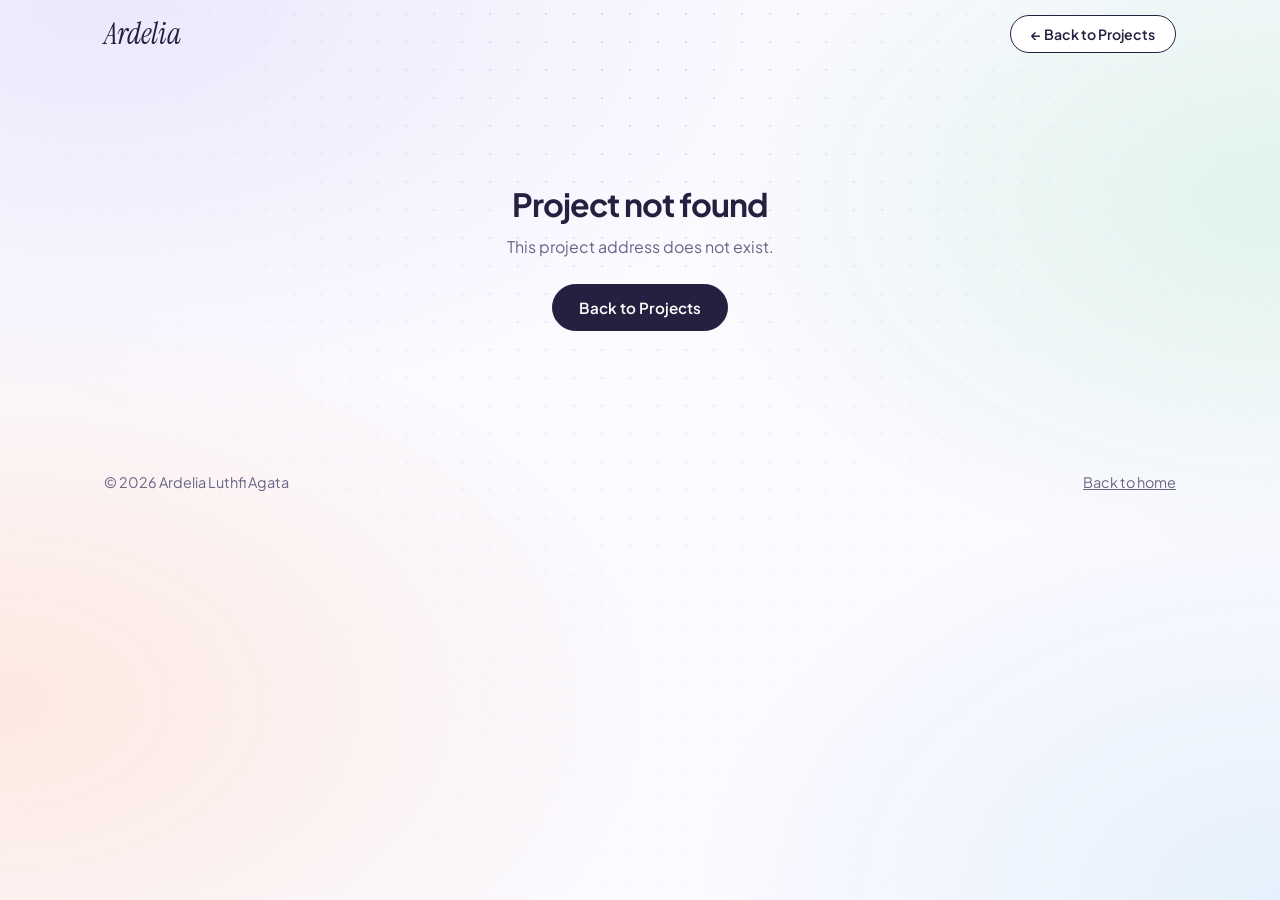
<file: portfolio/project.html>
<!DOCTYPE html>
<html lang="en">
<head>
<meta charset="utf-8">
<meta name="viewport" content="width=device-width, initial-scale=1">
<title>Project</title>
<link rel="preconnect" href="https://fonts.googleapis.com">
<link rel="preconnect" href="https://fonts.gstatic.com" crossorigin>
<link href="https://fonts.googleapis.com/css2?family=Instrument+Serif:ital@0;1&family=Plus+Jakarta+Sans:wght@400;500;600;700;800&display=swap" rel="stylesheet">
<link rel="stylesheet" href="style.css">
<style>
.crumb{display:flex;flex-wrap:wrap;gap:6px;font-size:.88rem;color:var(--mut);margin-bottom:24px}
.crumb a{color:inherit}.crumb [aria-current]{color:var(--ink);font-weight:600}
.phero{padding:48px 0 56px;border-radius:0 0 48px 48px}
.phero h1{font-size:clamp(2rem,5vw,3.4rem);margin:14px 0 8px;max-width:22ch}
.phero .sub{font:italic 1.4rem var(--serif);color:#4a4468}
.phero .sum{max-width:62ch;margin:16px 0;color:#3f3a5c}
.read{max-width:760px;margin:0 auto;padding:0 24px}
.blk{padding:34px 0;border-bottom:1px solid var(--line)}
.blk h2{font-size:1.5rem;margin-bottom:12px}
.blk p,.blk li{color:#4a4468}.blk ul{padding-left:22px;display:grid;gap:6px}
.gtitle{padding-top:44px}.gtitle h2{font-size:1.5rem}
.slider{max-width:600px;margin:0 auto;padding:18px 24px 44px;position:relative}
.strack{display:flex;gap:16px;overflow-x:auto;scroll-snap-type:x mandatory;scrollbar-width:none;border-radius:22px}
.strack::-webkit-scrollbar{display:none}
.sbtn{position:absolute;top:calc(50% - 40px);width:46px;height:46px;border-radius:50%;border:1.5px solid var(--ink);background:#fff;font-size:1.4rem;cursor:pointer;box-shadow:3px 3px 0 var(--lav);z-index:2}
.sbtn.l{left:36px}.sbtn.r{right:36px}
.sdots{display:flex;justify-content:center;gap:8px;margin-top:18px}
.sdots button{width:10px;height:10px;padding:0;border:0;border-radius:999px;background:#D5CCEE;cursor:pointer;transition:width .2s,background .2s}
.sdots button[aria-current="true"]{width:28px;background:var(--ac)}
.slide{flex:0 0 100%;scroll-snap-align:center;margin:0;background:#fff;border:1px solid var(--line);border-radius:22px;padding:12px}
.gi{all:unset;display:block;width:100%;cursor:zoom-in;background:var(--lav);border-radius:14px;overflow:hidden}
.gi:focus-visible{outline:3px solid var(--ac);outline-offset:3px}
.slide img{width:100%;height:auto;max-height:360px;object-fit:contain;display:block}
.slide figcaption{font-size:.85rem;color:var(--mut);padding:10px 4px 2px}
.plinks{padding:32px 0;display:flex;gap:10px;flex-wrap:wrap}
.pn2{display:grid;grid-template-columns:1fr 1fr;gap:16px;max-width:1040px;margin:0 auto;padding:30px 24px 60px}
.pn2 a{text-decoration:none;background:#fff;border:1px solid var(--line);border-radius:22px;padding:20px 24px;transition:transform .2s,box-shadow .2s}
.pn2 a:hover{transform:translateY(-3px);box-shadow:0 14px 30px #25203f14}
.pn2 small{display:block;color:var(--mut);font-size:.8rem;font-weight:600}.pn2 b{font-size:1.05rem}
.pn2 .nx{text-align:right;grid-column:2}
#lb{overflow:visible}#lb img{max-height:80vh;object-fit:contain}
#lbCap{color:#fff;text-align:center;padding:10px;font-size:.9rem;margin:0}
.lbn{position:absolute;top:45%;width:44px;height:44px;border-radius:50%;border:0;background:#fff;font-size:1.4rem;cursor:pointer}
#lbP{left:10px}#lbN{right:10px}
.nf{padding:120px 0;text-align:center}
@media(max-width:700px){.pn2{grid-template-columns:1fr}.sbtn.l{left:30px}.sbtn.r{right:30px}.pn2 .nx{grid-column:1;text-align:left}.phero{border-radius:0 0 32px 32px}}
</style>
</head>
<body>
<header class="nav"><div class="wrap">
  <a class="logo" href="index.html" id="logo"></a>
  <a class="btn ghost sm" href="index.html#projects">← Back to Projects</a>
</div></header>
<main id="main"></main>
<footer><div class="wrap"><span id="foot"></span><a href="index.html">Back to home</a></div></footer>
<dialog id="lb"><button class="close" id="lbClose" aria-label="Close">×</button>
  <button class="lbn" id="lbP" aria-label="Previous image">‹</button><button class="lbn" id="lbN" aria-label="Next image">›</button>
  <img id="lbImg" alt=""><p id="lbCap"></p></dialog>
<script src="data.js"></script>
<script>
const D=DATA,$=id=>document.getElementById(id);
const clean=t=>String(t||"").replace(/\s*\[[^\]]*\]/g,"").trim();   // hides unfilled [Edit: ...] notes
const items=a=>(Array.isArray(a)?a:[a]).map(clean).filter(Boolean);
const okUrl=u=>/^(https?:\/\/|[\w][\w./%-]*(\?[\w=&%-]*)?(#[\w-]*)?$)/i.test(u||"");
const bg=c=>"var(--"+(c||"lav")+")";

const paperAsProject=p=>({slug:p.slug,color:"sky",kind:"research",type:"Research",title:p.title,sub:p.label,meta:"",tags:p.chips,summary:"",overview:p.text,images:p.images,links:p.link?[{label:"Read paper",url:p.link}]:[]});
const ALL=[...D.projects,paperAsProject(D.paper)];
const slug=new URLSearchParams(location.search).get("p");
const i=ALL.findIndex(x=>x.slug===slug), p=ALL[i];

function sec(h,v){const a=items(v);if(!a.length)return"";
  return '<div class="blk"><h2>'+h+'</h2>'+(Array.isArray(v)?'<ul>'+a.map(x=>"<li>"+x+"</li>").join("")+'</ul>':"<p>"+a[0]+"</p>")+'</div>'}

let shown=[],cur=0;
function lb(n){cur=(n+shown.length)%shown.length;$("lbImg").src=shown[cur].s;$("lbImg").alt=shown[cur].c||"";$("lbCap").textContent=shown[cur].c||"";
  $("lbP").hidden=$("lbN").hidden=shown.length<2;if(!$("lb").open)$("lb").showModal()}

async function build(){
  $("logo").textContent=D.name.split(" ")[0];$("foot").textContent="© "+new Date().getFullYear()+" "+D.name;
  if(!p){document.title="Project not found";$("main").innerHTML='<div class="nf wrap"><h1>Project not found</h1><p class="lead" style="margin:12px auto 24px">This project address does not exist.</p><a class="btn" href="index.html#projects">Back to Projects</a></div>';return}
  document.title=p.title+" · "+D.name;
  const h={sm:"Summary",ov:"Overview & Background",an:"Analysis",so:"Solution & Design",co:"My Contribution & Tools",ou:"Outcome & Deliverables"};   /* same titles for every project */
  const isRes=p.kind==="research";
  const crumb='<nav class="crumb" aria-label="Breadcrumb"><a href="index.html">Home</a> / <a href="index.html#'+(isRes?"research":"projects")+'">'+(isRes?"Research & Publications":"Selected Projects")+'</a> / <span aria-current="page">'+p.title+'</span></nav>';
  const chips=[p.sub,p.meta].filter(Boolean).map(x=>'<span class="pill">'+x+'</span>').join(" ")+" "+(p.tags||[]).map(t=>'<span class="chip">'+t+'</span>').join("");
  /* only images that actually load are shown */
  const imgs=await Promise.all((p.images||[]).filter(m=>m&&m.s).map(m=>new Promise(r=>{const im=new Image();im.onload=()=>r(m);im.onerror=()=>r(null);im.src=m.s})));
  shown=imgs.filter(Boolean);
  const gal=shown.length?'<div class="read gtitle"><h2>Project evidence</h2></div><div class="slider"><div class="strack" id="strack" tabindex="0" aria-label="Project evidence slides">'+shown.map((m,k)=>'<figure class="slide"><button class="gi" data-k="'+k+'" aria-label="Enlarge image'+(m.c?": "+m.c:"")+'"><img src="'+m.s+'" alt="'+(m.c||p.title)+'"></button>'+(m.c?'<figcaption>'+m.c+'</figcaption>':"")+'</figure>').join("")+'</div>'+(shown.length>1?'<button class="sbtn l" id="sPrev" aria-label="Previous slide">‹</button><button class="sbtn r" id="sNext" aria-label="Next slide">›</button><div class="sdots" id="sdots">'+shown.map((_,k)=>'<button aria-label="Go to slide '+(k+1)+'"></button>').join("")+'</div>':"")+'</div>':"";
  const links=(p.links||[]).filter(l=>l&&l.label&&okUrl(l.url));
  const lk=links.length?'<div class="plinks">'+links.map(l=>'<a class="btn ghost" href="'+l.url+'"'+(/^https?:/i.test(l.url)?' target="_blank" rel="noopener"':"")+'>'+l.label+(/^https?:/i.test(l.url)?" ↗":"")+'</a>').join("")+'</div>':"";
  const pv=i>0&&i<D.projects.length?D.projects[i-1]:null, nx=i>=0&&i<D.projects.length-1?D.projects[i+1]:null;
  const nav=(pv||nx)?'<div class="pn2">'+(pv?'<a href="project.html?p='+pv.slug+'"><small>← Previous project</small><b>'+pv.title+'</b></a>':"<span></span>")+(nx?'<a class="nx" href="project.html?p='+nx.slug+'"><small>Next project →</small><b>'+nx.title+'</b></a>':"")+'</div>':"";
  $("main").innerHTML='<div class="phero" style="background:'+bg(p.color)+'"><div class="wrap">'+crumb+'<span class="pill">'+p.type+'</span><h1>'+p.title+'</h1>'+(p.sub&&!isRes?'<div class="sub">'+p.sub+'</div>':"")+'<div class="chips">'+chips+'</div></div></div>'+
    '<div class="read">'+sec(h.sm,p.summary)+sec(h.ov,p.overview)+sec(h.an,p.analysis)+sec(h.so,p.solution)+'</div>'+gal+
    '<div class="read">'+sec(h.co,p.contribution)+sec(h.ou,p.outcome)+lk+'</div>'+nav;
  document.querySelectorAll(".gi").forEach(b=>b.onclick=()=>lb(+b.dataset.k));
  const tr=$("strack");
  if(tr&&shown.length>1){
    const dots=[...document.querySelectorAll("#sdots button")],step=()=>tr.clientWidth+16;
    const idx=()=>Math.round(tr.scrollLeft/step());
    const go=k=>tr.scrollTo({left:((k+shown.length)%shown.length)*step(),behavior:"smooth"});
    const mark=()=>dots.forEach((d,k)=>d.setAttribute("aria-current",k===idx()));
    tr.addEventListener("scroll",mark);mark();
    dots.forEach((d,k)=>d.onclick=()=>go(k));
    $("sPrev").onclick=()=>go(idx()-1);$("sNext").onclick=()=>go(idx()+1);
    tr.addEventListener("keydown",e=>{if(e.key==="ArrowLeft")go(idx()-1);if(e.key==="ArrowRight")go(idx()+1)});
  }
}
$("lbClose").onclick=()=>$("lb").close();$("lbP").onclick=()=>lb(cur-1);$("lbN").onclick=()=>lb(cur+1);
$("lb").addEventListener("click",e=>{if(e.target===$("lb"))$("lb").close()});
document.addEventListener("keydown",e=>{if($("lb").open&&shown.length>1){if(e.key==="ArrowLeft")lb(cur-1);if(e.key==="ArrowRight")lb(cur+1)}});
build();
</script>
</body>
</html>
</file>
<file: portfolio/style.css>
:root{--bg:#FBFAFF;--ink:#25203F;--mut:#6A6486;--line:#E8E2F7;--lav:#E3DBFA;--mint:#D3F0E3;--peach:#FFE0D2;--butter:#FFF3C9;--sky:#D6EBFA;--ac:#6F57D9;
--sans:'Plus Jakarta Sans',system-ui,sans-serif;--serif:'Instrument Serif',Georgia,serif}
*{box-sizing:border-box;margin:0}
html{scroll-behavior:smooth;scroll-padding-top:90px}
body{font:400 1rem/1.65 var(--sans);color:var(--ink);background:var(--bg);overflow-x:hidden}
a{color:inherit}
:focus-visible{outline:3px solid var(--ac);outline-offset:3px;border-radius:8px}
.wrap{max-width:1120px;margin:0 auto;padding:0 24px}
section{padding:96px 0}
h1,h2,h3{font-weight:700;letter-spacing:-.03em;line-height:1.08}
em{font-family:var(--serif);font-style:italic;font-weight:400;color:var(--ac);letter-spacing:-.01em}
h2{font-size:clamp(2.2rem,5vw,3.4rem)}
h2 em{font-size:1.12em}
.lead{color:var(--mut);max-width:58ch;margin:12px 0 40px}
.btn{display:inline-flex;gap:8px;align-items:center;padding:13px 26px;border-radius:999px;font:600 .95rem var(--sans);text-decoration:none;border:1.5px solid var(--ink);background:var(--ink);color:#fff;cursor:pointer;transition:transform .15s,box-shadow .15s}
.btn:hover{transform:translateY(-2px);box-shadow:0 8px 20px #6f57d933}
.btn.ghost{background:#fff;color:var(--ink)}
.btn.sm{padding:9px 20px;font-size:.88rem}
.pill{display:inline-block;background:#ffffffb8;padding:4px 13px;border-radius:999px;font-size:.8rem;font-weight:600}

/* nav */
header.nav{position:sticky;top:0;z-index:30;padding:14px 0}
.nav .wrap{display:flex;justify-content:space-between;align-items:center}
.logo{font:italic 1.9rem var(--serif);text-decoration:none}
.menu{display:flex;gap:4px;background:#ffffffcc;backdrop-filter:blur(12px);border:1px solid var(--line);padding:6px;border-radius:999px}
.menu a{text-decoration:none;font-size:.88rem;font-weight:500;padding:8px 16px;border-radius:999px;color:var(--mut);transition:.2s}
.menu a:hover{color:var(--ink)}
.menu a.on{background:var(--ink);color:#fff}

/* hero */
.hero{padding:56px 0 80px}
.hero .wrap{display:grid;grid-template-columns:1.1fr .9fr;gap:56px;align-items:center}
.hero .tag{display:inline-flex;gap:8px;align-items:center;background:#fff;border:1px solid var(--line);padding:6px 16px;border-radius:999px;font-size:.85rem;font-weight:600;color:var(--mut);margin-bottom:22px}
.hero .tag::before{content:"";width:8px;height:8px;border-radius:50%;background:#5BC99B}
.hero h1{font-size:clamp(2.6rem,6vw,4.6rem);margin-bottom:22px}
.hero h1 em{font-size:1.1em}
.hero p.t{color:var(--mut);max-width:50ch;margin-bottom:30px}
.cta{display:flex;gap:12px;flex-wrap:wrap}
.hero small{display:block;margin-top:28px;color:var(--mut);font-size:.9rem}
.photo{position:relative;max-width:420px;justify-self:center;width:100%}
.arch{aspect-ratio:4/5;border-radius:200px 200px 36px 36px;background:linear-gradient(160deg,var(--lav),var(--peach));overflow:hidden;display:grid;place-items:center;position:relative}
.arch img{position:absolute;inset:0;width:100%;height:100%;object-fit:cover}
.arch span{font:italic 6rem var(--serif);color:#ffffffcc}
.float{position:absolute;background:#fff;border-radius:20px;padding:12px 18px;box-shadow:0 12px 30px #6f57d92e;font-size:.85rem;font-weight:600;line-height:1.3}
.float b{display:block;font-size:1.5rem;letter-spacing:-.03em}
.f1{left:-28px;bottom:70px;background:var(--mint)}.f2{right:-20px;top:70px;background:var(--butter)}
.dots{position:absolute;right:-26px;bottom:-26px;width:110px;height:110px;background-image:radial-gradient(var(--ac) 1.6px,transparent 1.6px);background-size:14px 14px;opacity:.35;z-index:-1}

/* about + skills */
.about-grid{display:grid;grid-template-columns:1.1fr 1fr;gap:48px;margin-bottom:44px}
.about-grid p{color:#4a4468}.about-grid p+p{margin-top:14px}
.focus{display:grid;grid-template-columns:repeat(3,1fr);gap:16px}
.card{border-radius:28px;padding:28px}
.card h3{font-size:1.2rem;margin-bottom:8px}.card p{font-size:.93rem;color:#4a4468}
.mint{background:var(--mint)}.sky{background:var(--sky)}.peach{background:var(--peach)}.butter{background:var(--butter)}.lav{background:var(--lav)}
.sgrid{display:grid;grid-template-columns:repeat(3,1fr);gap:16px}
.skill{background:#fff;border:1px solid var(--line);border-radius:28px;padding:26px;display:flex;flex-direction:column;gap:12px}
.skill .ic{width:46px;height:46px;border-radius:14px;display:grid;place-items:center;font-size:1.3rem}
.skill h3{font-size:1.1rem}.skill p{font-size:.9rem;color:var(--mut)}
.chips{display:flex;flex-wrap:wrap;gap:8px}
.chip{background:var(--bg);border:1px solid var(--line);padding:4px 12px;border-radius:999px;font-size:.8rem;font-weight:500}
.applied{margin-top:auto;border-top:1px dashed var(--line);padding-top:12px;font-size:.82rem;color:var(--mut)}
.applied button{all:unset;cursor:pointer;color:var(--ink);font-weight:600;text-decoration:underline;text-underline-offset:3px;margin-right:12px}

/* skills & toolbox */
#skills h2 em{color:#5B7DB1}
.sk-grid{display:grid;grid-template-columns:repeat(3,1fr);gap:18px}
.sk{background:#fff;border:1px solid var(--line);border-radius:20px;padding:24px;display:flex;flex-direction:column;gap:12px;transition:transform .2s,box-shadow .2s}
.sk:hover{transform:translateY(-3px);box-shadow:0 14px 30px #25203f14}
.sk-top{display:flex;justify-content:space-between;align-items:flex-start}
.sk-ic,.pn-ic{width:42px;height:42px;border-radius:12px;display:grid;place-items:center;color:var(--ink)}
.sk-ic svg,.pn-ic svg{width:21px;height:21px;fill:none;stroke:currentColor;stroke-width:1.8;stroke-linecap:round;stroke-linejoin:round}
.sk-n{font:italic 1.3rem var(--serif);color:#B3ACCB}
.sk h3{font-size:1.1rem}.sk p{font-size:.9rem;color:var(--mut)}
.tgs{display:flex;flex-wrap:wrap;gap:7px}
.tg{background:#F3F0FC;border:1px solid var(--line);padding:3px 11px;border-radius:999px;font-size:.76rem;font-weight:500}
.ap{margin-top:auto;border-top:1px dashed var(--line);padding-top:12px;font-size:.84rem}
.ap small{display:block;font-size:.68rem;font-weight:700;letter-spacing:.1em;color:#9A93B5;margin-bottom:4px}
.ap a{all:unset;cursor:pointer;font-weight:600;text-decoration:underline;text-underline-offset:3px;transition:color .2s}
.ap a:hover{color:var(--ac)}
.ap a:focus-visible{outline:3px solid var(--ac);outline-offset:3px;border-radius:6px}
.soft{grid-column:3;grid-row:2;background:#1E2B4D;color:#E6ECFA;border-radius:22px;padding:26px;position:relative;overflow:hidden;display:flex;flex-direction:column;gap:10px}
.soft::before{content:"";position:absolute;right:-70px;top:-70px;width:240px;height:240px;border-radius:50%;background:radial-gradient(#7B9BE055,transparent 70%)}
.soft>*{position:relative}
.soft-h{display:flex;gap:12px;align-items:center;margin-bottom:6px}
.soft-h .pn-ic{background:#ffffff1a;color:#fff}.soft-h h3{font-size:1.2rem;color:#fff}
.si{background:#ffffff0f;border:1px solid #ffffff1f;border-radius:14px;padding:10px 14px;transition:background .2s}
.si:hover{background:#ffffff1a}
.si b{display:block;font-size:.9rem;color:#fff}.si span{font-size:.8rem;color:#B9C6E4}
.sk-low{display:grid;grid-template-columns:2fr 1fr;gap:18px;margin-top:18px}
.pn{border-radius:22px;padding:26px}
.tool{background:#fff;border:1px solid var(--line)}.lang{background:var(--sky)}
.pn-h{display:flex;gap:12px;align-items:center;margin-bottom:16px}
.tool .pn-ic{background:var(--lav)}.lang .pn-ic{background:#ffffffb0}
.pn-h h3{font-size:1.2rem}
.cat+.cat{border-top:1px solid var(--line);margin-top:14px;padding-top:14px}
.cat h4{font-size:.72rem;font-weight:700;letter-spacing:.1em;text-transform:uppercase;color:#8b84a8;margin-bottom:8px}
.lrow+.lrow{border-top:1px solid #25203f1f;margin-top:14px;padding-top:14px}
.lrow b{display:block}.lrow span{color:#4a4468;font-size:.92rem}
@media(max-width:1000px){.sk-grid{grid-template-columns:repeat(2,1fr)}.soft{grid-column:1/-1;grid-row:auto}}
@media(max-width:700px){.sk-grid,.sk-low{grid-template-columns:1fr}}

/* projects */
.pgrid{display:grid;grid-template-columns:repeat(2,1fr);gap:22px}
.proj{all:unset;box-sizing:border-box;cursor:pointer;background:#fff;border:1px solid var(--line);border-radius:32px;padding:10px;display:flex;flex-direction:column;transition:transform .2s,box-shadow .2s}
.proj:hover{transform:translateY(-5px);box-shadow:0 18px 40px #6f57d922}
.proj:focus-visible{outline:3px solid var(--ac);outline-offset:3px}
.thumb{height:260px;border-radius:24px;position:relative;overflow:hidden;display:grid;place-items:center}
.thumb img{position:absolute;inset:0;width:100%;height:100%;object-fit:cover}
.thumb .n{position:absolute;left:18px;top:12px;font:italic 1.9rem var(--serif)}
.thumb .pill{position:absolute;right:14px;top:14px}
.thumb .hint{font:italic 1.5rem var(--serif);color:#25203f66;text-align:center;padding:0 30px}
.pbody{padding:20px 18px 14px;display:flex;flex-direction:column;gap:8px}
.pbody h3{font-size:1.25rem}
.pbody .sub{font:italic 1.05rem var(--serif);color:var(--mut)}
.pbody p{font-size:.9rem;color:#4a4468}
.pbody .chips{margin-top:6px}

/* modal / carousel */
dialog{border:0;border-radius:32px;max-width:780px;width:calc(100% - 28px);padding:0;background:var(--bg);color:var(--ink);max-height:90vh;overflow:auto}
dialog::backdrop{background:#25203f66;backdrop-filter:blur(3px)}
.close{position:sticky;top:14px;float:right;margin:14px 14px 0 0;z-index:5;width:40px;height:40px;border-radius:50%;border:0;background:#fff;box-shadow:0 4px 14px #0002;font-size:1.3rem;cursor:pointer}
.mhead{padding:30px 32px 22px}
.mhead h3{font-size:1.9rem;margin:12px 0 4px;padding-right:36px}
.mbody{padding:0 32px 34px}
.mbody h4{font-size:1.05rem;margin:26px 0 6px;display:flex;gap:10px;align-items:center}
.mbody h4 i{font:italic 1rem var(--serif);background:var(--lav);width:28px;height:28px;border-radius:50%;display:grid;place-items:center}
.mbody p,.mbody li{color:#4a4468;font-size:.95rem}.mbody ul{padding-left:20px}
.links{margin-top:24px;display:flex;gap:10px;flex-wrap:wrap}
.car{position:relative;border-radius:24px;overflow:hidden;background:var(--lav);aspect-ratio:16/10;margin:10px 0}
.car img{width:100%;height:100%;object-fit:cover;cursor:zoom-in;display:block}
.car .cap{position:absolute;left:14px;bottom:14px;right:140px;background:#ffffffe6;border-radius:12px;padding:6px 12px;font-size:.8rem;font-weight:500}
.car .ctl{position:absolute;right:14px;bottom:14px;background:#fff;border-radius:999px;display:flex;align-items:center;gap:6px;padding:4px 6px;font-size:.82rem;font-weight:600}
.ctl button{border:0;background:none;width:30px;height:30px;border-radius:50%;cursor:pointer;font-size:1rem}
.ctl button:hover{background:var(--lav)}
.ph{height:100%;display:grid;place-items:center;text-align:center;padding:20px;color:#25203f88;font-size:.88rem;border:2px dashed #6f57d955;border-radius:24px}
.ph code{background:#fff;padding:2px 8px;border-radius:8px;color:var(--ink)}
#lb{max-width:1000px;background:#000;border-radius:20px}#lb img{width:100%;display:block}

/* timeline */
.tline{position:relative;display:grid;gap:44px;padding:8px 0}
.tline::before{content:"";position:absolute;left:50%;top:0;bottom:0;width:3px;background:var(--line);border-radius:3px;transform:translateX(-50%)}
.tprog{position:absolute;left:50%;top:0;width:3px;height:0;border-radius:3px;background:linear-gradient(var(--lav),var(--ac));transform:translateX(-50%);z-index:1}
.tprog::after{content:"";position:absolute;bottom:-7px;left:50%;width:14px;height:14px;border-radius:50%;background:var(--ac);transform:translateX(-50%);box-shadow:0 0 0 6px #6f57d933}
.tyear{justify-self:center;position:relative;z-index:2;background:#fff;border:1.5px solid var(--line);color:var(--mut);font:italic 1.7rem var(--serif);padding:4px 28px;border-radius:999px;transition:.4s}
.tyear.on{background:var(--ink);color:#fff;border-color:var(--ink)}
.row{display:grid;grid-template-columns:1fr 1fr;gap:64px;align-items:center;position:relative}
.row::after{content:"";position:absolute;left:50%;top:50%;z-index:2;width:18px;height:18px;border-radius:50%;background:#fff;border:3px solid var(--line);transform:translate(-50%,-50%);transition:.4s}
.row.on::after{background:var(--ac);border-color:#fff;box-shadow:0 0 0 5px #6f57d933}
.row.alt .info{order:2}
.row.rv{opacity:0;transform:translateY(26px);transition:opacity .6s,transform .6s}
.row.rv.vis{opacity:1;transform:none}
.info{background:#fff;border:1px solid var(--line);border-radius:28px;padding:28px}
.info .pill{background:var(--lav)}
.info h3{font-size:1.25rem;margin:12px 0 2px}.info .org{color:var(--mut);font-weight:600;margin-bottom:10px;font-size:.95rem}
.info ul{padding-left:18px;color:#4a4468;font-size:.93rem;display:grid;gap:4px}
.row .car{margin:0;box-shadow:0 14px 34px #6f57d922;aspect-ratio:4/3}
.extra{margin-top:40px;background:var(--butter);border-radius:28px;padding:24px 30px}
.extra h3{font-size:1.05rem;margin-bottom:4px}

/* education */
.edu{display:grid;grid-template-columns:1fr 1.05fr 1fr;gap:30px;align-items:center}
.era{display:grid;gap:12px;justify-items:start}
.note{background:var(--butter);padding:12px 26px;font-weight:800;font-size:1.25rem;letter-spacing:-.01em;box-shadow:0 8px 18px #6f57d91f;transform:rotate(-3deg)}
.era.r .note{transform:rotate(2deg);background:var(--peach)}
.yr{background:var(--sky);padding:4px 24px;font:italic 1.9rem var(--serif);transform:rotate(2deg);margin-left:20px}
.ecard{background:#fff;border:1.5px solid var(--ink);border-radius:22px;padding:22px;transform:rotate(-1deg);box-shadow:5px 5px 0 var(--lav);width:100%}
.era.r .ecard{transform:rotate(1deg);box-shadow:5px 5px 0 var(--mint)}
.ecard h3{font-size:1.15rem}.ecard .sub{color:var(--mut);font-size:.9rem;margin:2px 0 10px}
.ecard p{font-size:.88rem;color:#4a4468;border-top:1px dashed var(--line);padding-top:10px;margin-top:10px}
.badge{display:inline-block;background:var(--peach);border-radius:999px;padding:3px 14px;font-size:.8rem;font-weight:700}
.polaroid{position:relative;background:#fff;padding:14px 14px 18px;border-radius:6px;box-shadow:0 22px 46px #6f57d933;transform:rotate(-1.5deg);text-align:center}
.polaroid .pic{aspect-ratio:4/3;background:linear-gradient(160deg,var(--lav),var(--mint));overflow:hidden}
.polaroid .pic img{width:100%;height:100%;object-fit:cover;display:block;cursor:zoom-in}
.polaroid .ph{border-radius:0;border:0}
.polaroid b{display:block;margin-top:14px}
.tape{position:absolute;top:-16px;width:80px;height:30px;background:#FFE0D2cc;transform:rotate(-6deg)}
.tape.a{left:20%}.tape.b{right:16%;background:#D3F0E3cc;transform:rotate(8deg)}
/* certifications */
.cwrap{position:relative}
.ctrack{display:flex;gap:22px;overflow-x:auto;scroll-snap-type:x mandatory;padding:8px 8px 30px;scrollbar-width:none}
.ctrack::-webkit-scrollbar{display:none}
.cc{flex:0 0 min(340px,82%);scroll-snap-align:start;background:#fff;border:1.5px solid var(--ink);border-radius:26px;padding:14px;box-shadow:6px 6px 0 var(--lav);display:flex;flex-direction:column;gap:8px}
.cc:nth-child(3n+2){box-shadow:6px 6px 0 var(--mint)}.cc:nth-child(3n){box-shadow:6px 6px 0 var(--peach)}
.cimg{aspect-ratio:4/3;border-radius:16px;overflow:hidden;background:var(--lav);border:1px solid var(--line)}
.cimg img{width:100%;height:100%;object-fit:cover;cursor:zoom-in;display:block}
.cimg .ph{border-radius:0;border:0;font-size:.8rem}
.cc h3{font-size:1.05rem;margin-top:6px}.cc .org{color:var(--ac);font-weight:600;font-size:.9rem}
.cpills{display:flex;flex-wrap:wrap;gap:8px;margin-top:auto;padding-top:6px}
.cpills span,.cpills a{background:var(--sky);border-radius:999px;padding:3px 12px;font-size:.78rem;font-weight:700}
.cpills a{background:var(--ink);color:#fff;text-decoration:none}.cpills .idp{background:#fff;border:1px solid var(--line);font-weight:500}
.arr{position:absolute;top:42%;z-index:3;width:46px;height:46px;border-radius:50%;border:1.5px solid var(--ink);background:#fff;font-size:1.4rem;cursor:pointer;box-shadow:3px 3px 0 var(--lav)}
.arr.l{left:-14px}.arr.r{right:-14px}
@media(max-width:860px){.edu{grid-template-columns:1fr}.polaroid{order:-1;max-width:420px;justify-self:center}.arr.l{left:-4px}.arr.r{right:-4px}}
/* research / contact */
.paper{background:var(--sky);border-radius:36px;padding:40px;display:grid;grid-template-columns:1.2fr .8fr;gap:32px;align-items:center}
.paper h3{font-size:1.6rem;margin:12px 0}.paper p{color:#3f3a5c;margin-bottom:16px}
.paper .car{margin:0;aspect-ratio:4/3}
.contact .box{background:linear-gradient(135deg,var(--peach),var(--lav));text-align:center;padding:72px 24px;border-radius:48px}
.contact p{max-width:50ch;margin:14px auto 28px;color:#4a4468}
.mail{display:inline-flex;gap:10px;align-items:center;background:#fff;border-radius:999px;padding:7px 7px 7px 24px;font-weight:600;margin-bottom:18px}
.mail button{border:0;border-radius:999px;padding:9px 18px;background:var(--ink);color:#fff;font:600 .85rem var(--sans);cursor:pointer}
.contact .cta{justify-content:center}
footer{padding:20px 0 40px;color:var(--mut);font-size:.9rem}
footer .wrap{display:flex;justify-content:space-between;flex-wrap:wrap;gap:10px}

@media(max-width:860px){
 .menu{display:none}
 .hero .wrap,.about-grid,.edu,.paper,.pgrid,.focus,.sgrid,.row{grid-template-columns:1fr}
 section{padding:68px 0}.row{gap:18px}
 .row.alt .info{order:0}.f1{left:-8px}.f2{right:-8px}
}
@media(prefers-reduced-motion:reduce){*{transition:none!important;scroll-behavior:auto!important}}

/* slider (experience + research) */
.car .ctr{display:flex;height:100%;overflow-x:auto;scroll-snap-type:x mandatory;scrollbar-width:none}
.car .ctr::-webkit-scrollbar{display:none}
.cs{flex:0 0 100%;height:100%;margin:0;position:relative;scroll-snap-align:center}
.cs img{width:100%;height:100%;object-fit:cover}
.cs figcaption{position:absolute;left:14px;bottom:40px;max-width:70%;background:#ffffffe6;border-radius:12px;padding:5px 12px;font-size:.8rem;font-weight:500}
.cbtn{position:absolute;top:50%;transform:translateY(-50%);width:38px;height:38px;border-radius:50%;border:0;background:#ffffffe6;font-size:1.2rem;cursor:pointer;box-shadow:0 4px 12px #0002;z-index:2}
.cbtn.l{left:10px}.cbtn.r{right:10px}
.cdots{position:absolute;left:0;right:0;bottom:12px;display:flex;justify-content:center;gap:7px;z-index:2}
.cdots button{width:8px;height:8px;padding:0;border:0;border-radius:999px;background:#ffffffaa;cursor:pointer;transition:width .2s,background .2s}
.cdots button[aria-current="true"]{width:22px;background:#fff}

/* background: soft aurora + faint dot grid + tinted bands */
body::before{content:"";position:fixed;inset:0;z-index:-2;pointer-events:none;background:radial-gradient(55% 45% at 8% 0%,#E3DBFA99,transparent),radial-gradient(45% 40% at 100% 22%,#D3F0E3aa,transparent),radial-gradient(50% 45% at 0% 78%,#FFE0D2aa,transparent),radial-gradient(45% 45% at 100% 100%,#D6EBFA99,transparent)}
body::after{content:"";position:fixed;inset:0;z-index:-1;pointer-events:none;background-image:radial-gradient(#6f57d933 1.2px,transparent 1.4px);background-size:28px 28px;-webkit-mask-image:radial-gradient(ellipse at 50% 0%,#000,transparent 75%);mask-image:radial-gradient(ellipse at 50% 0%,#000,transparent 75%)}
main>section:nth-of-type(even){background:linear-gradient(180deg,transparent,#EFE9FF88 35%,#EFE9FF88 65%,transparent)}
@media(max-width:860px){
 .tline{padding-left:34px}.tline::before,.tprog{left:11px}
 .tyear{justify-self:start;margin-left:-34px}
 .row::after{left:-23px;top:26px;transform:translate(-50%,0)}
}

.polaroid .car{margin:0;border-radius:0;aspect-ratio:4/3}
</file>
